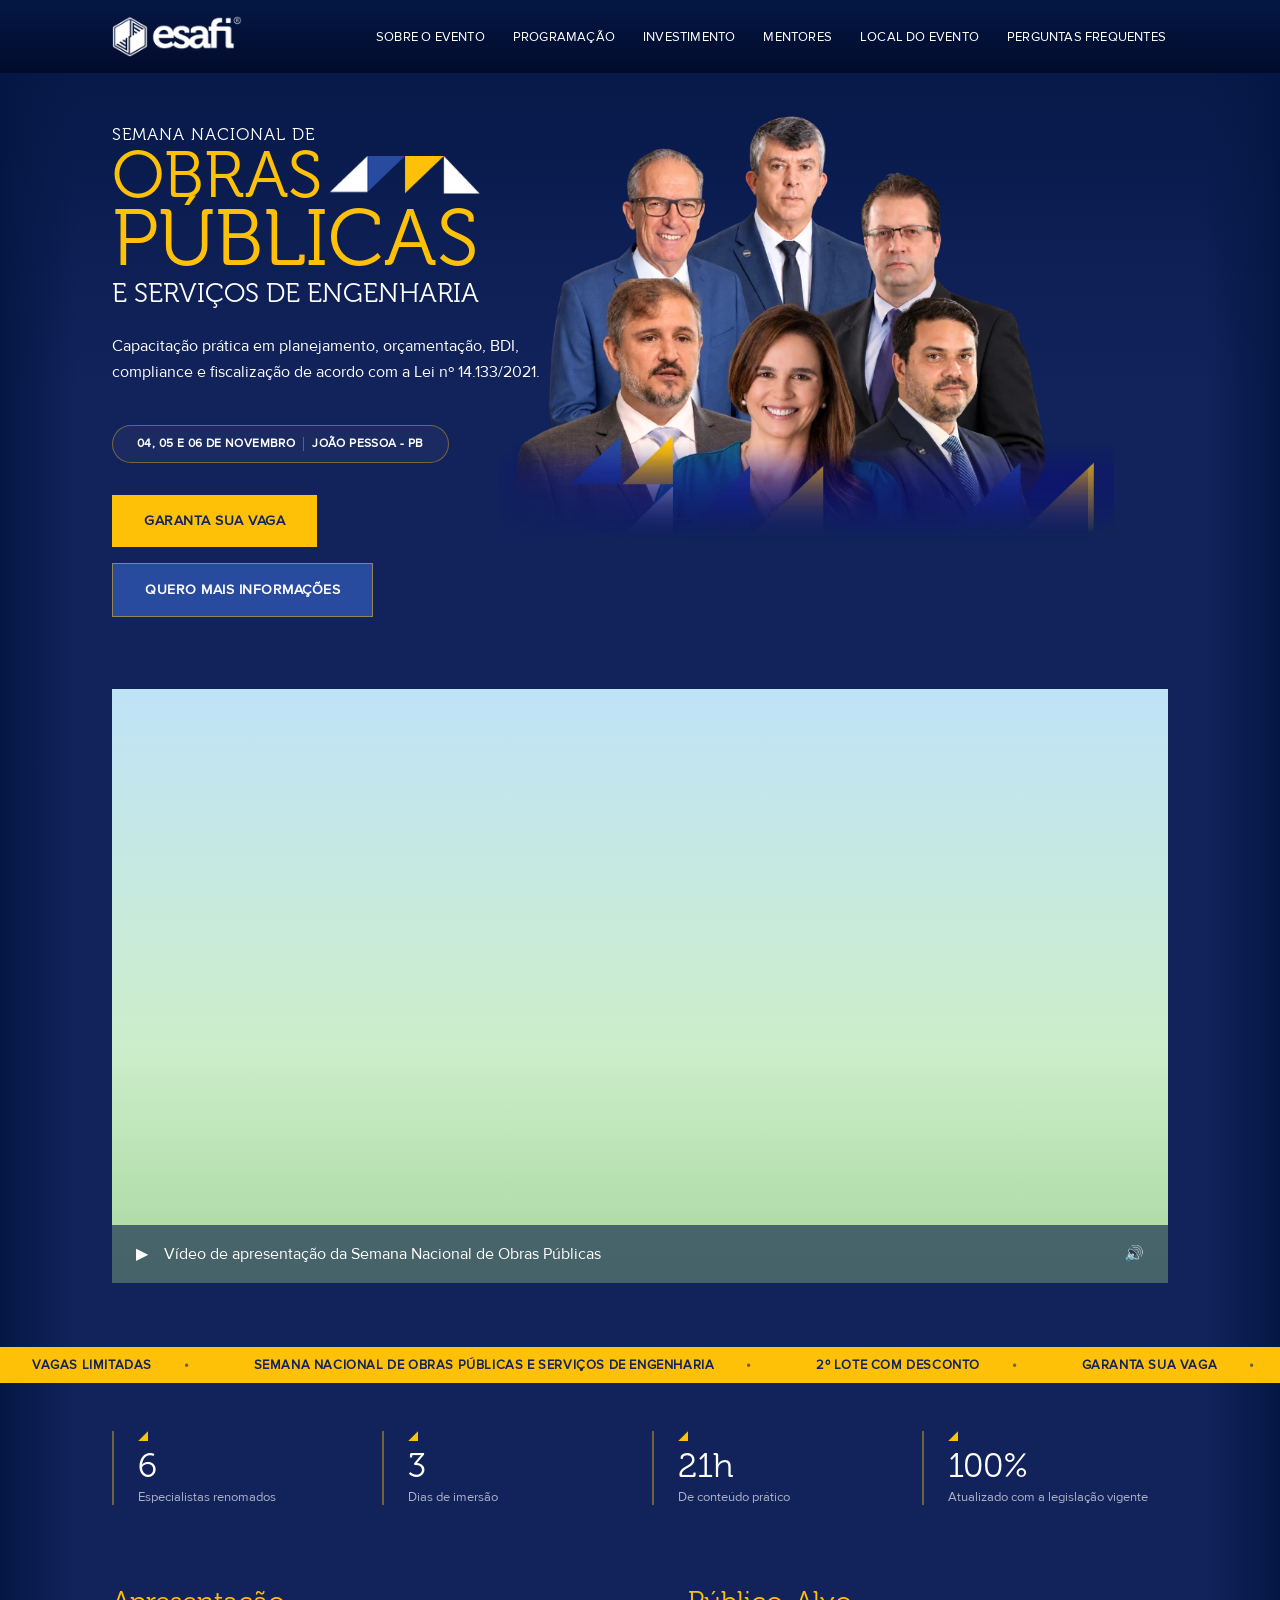
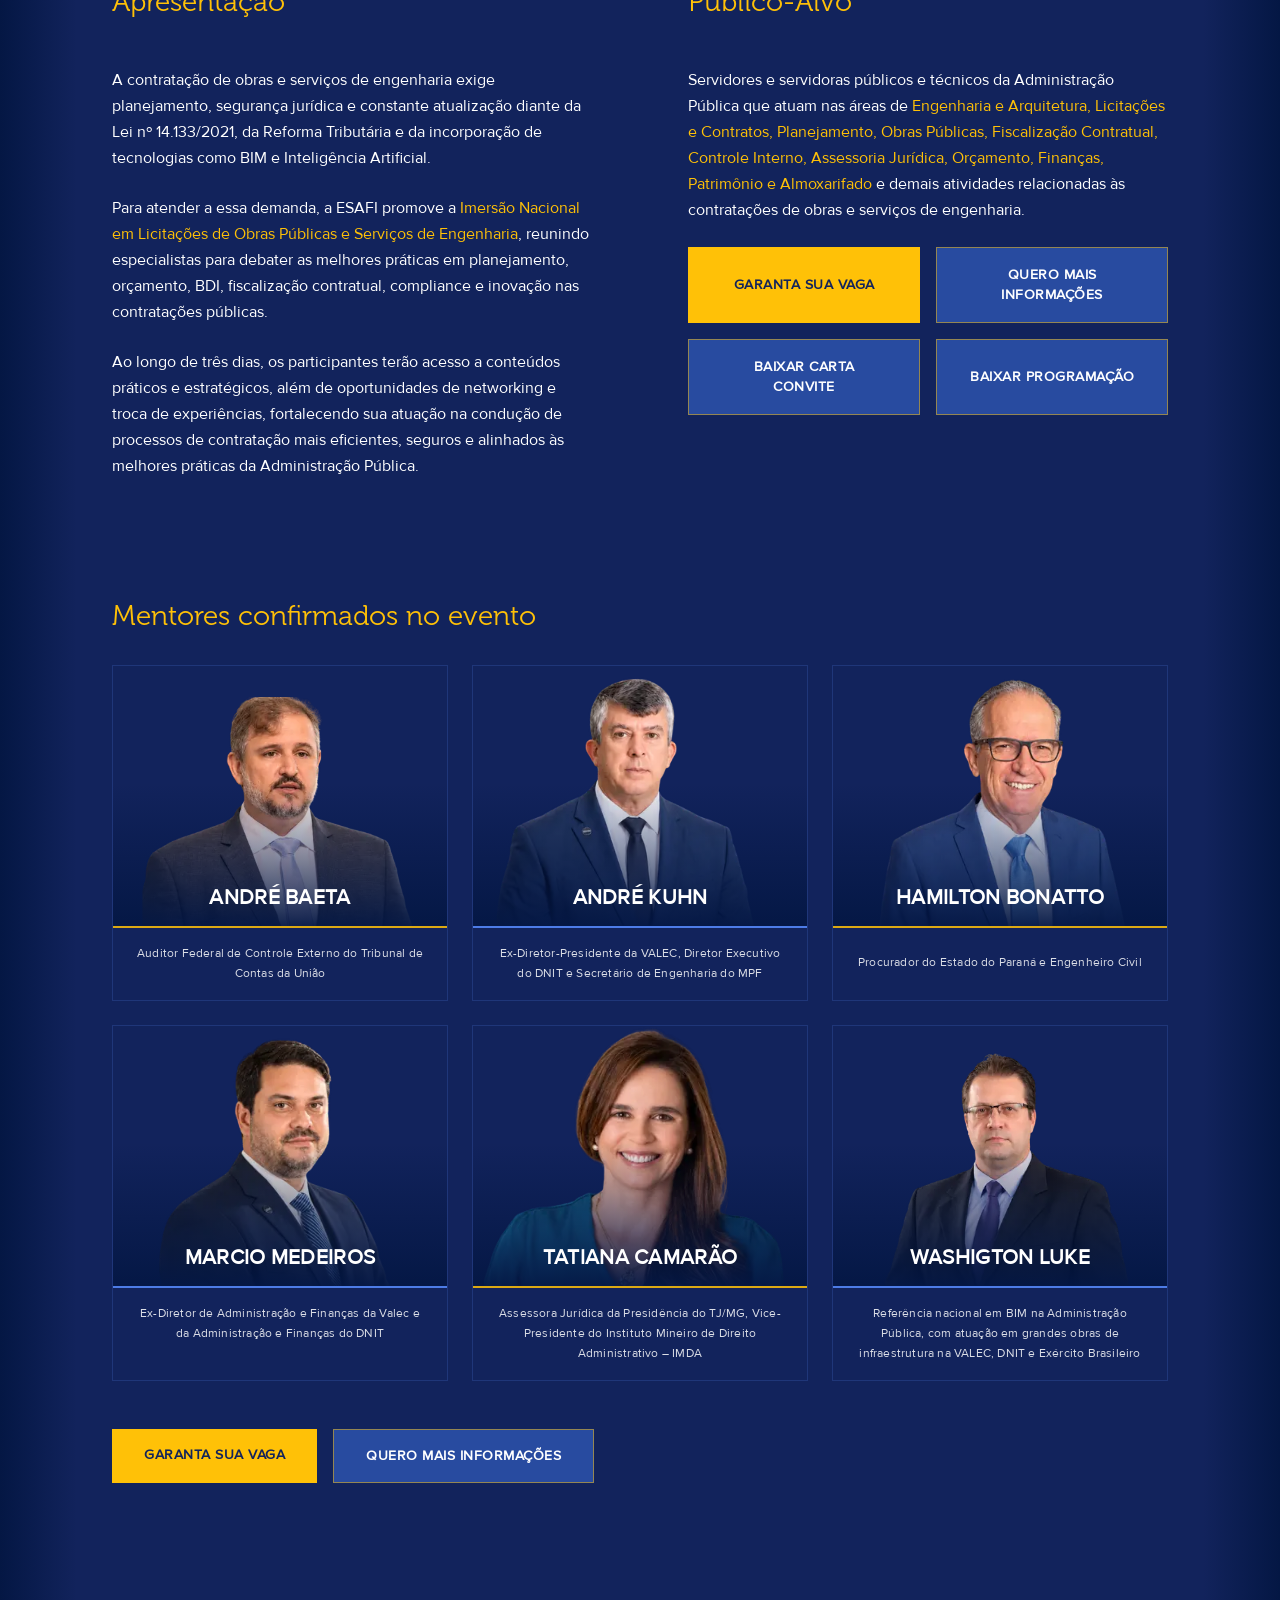
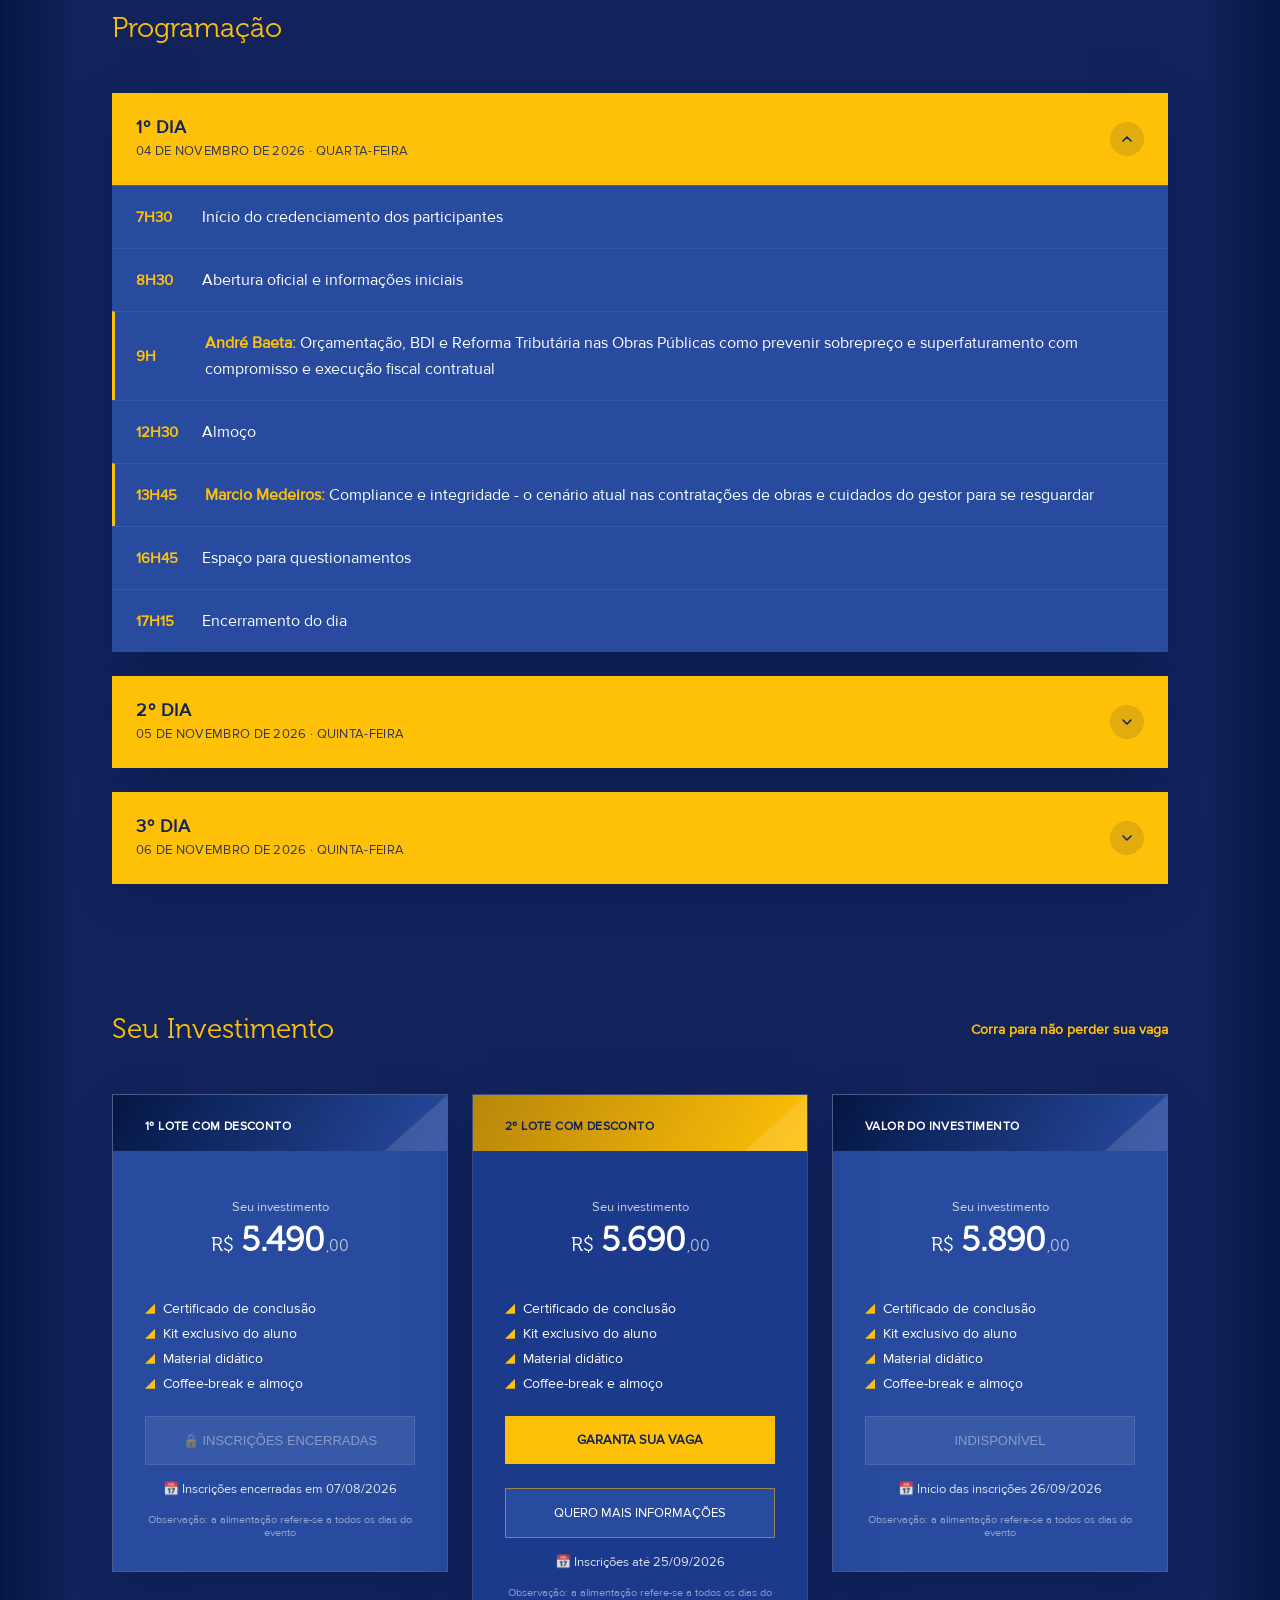
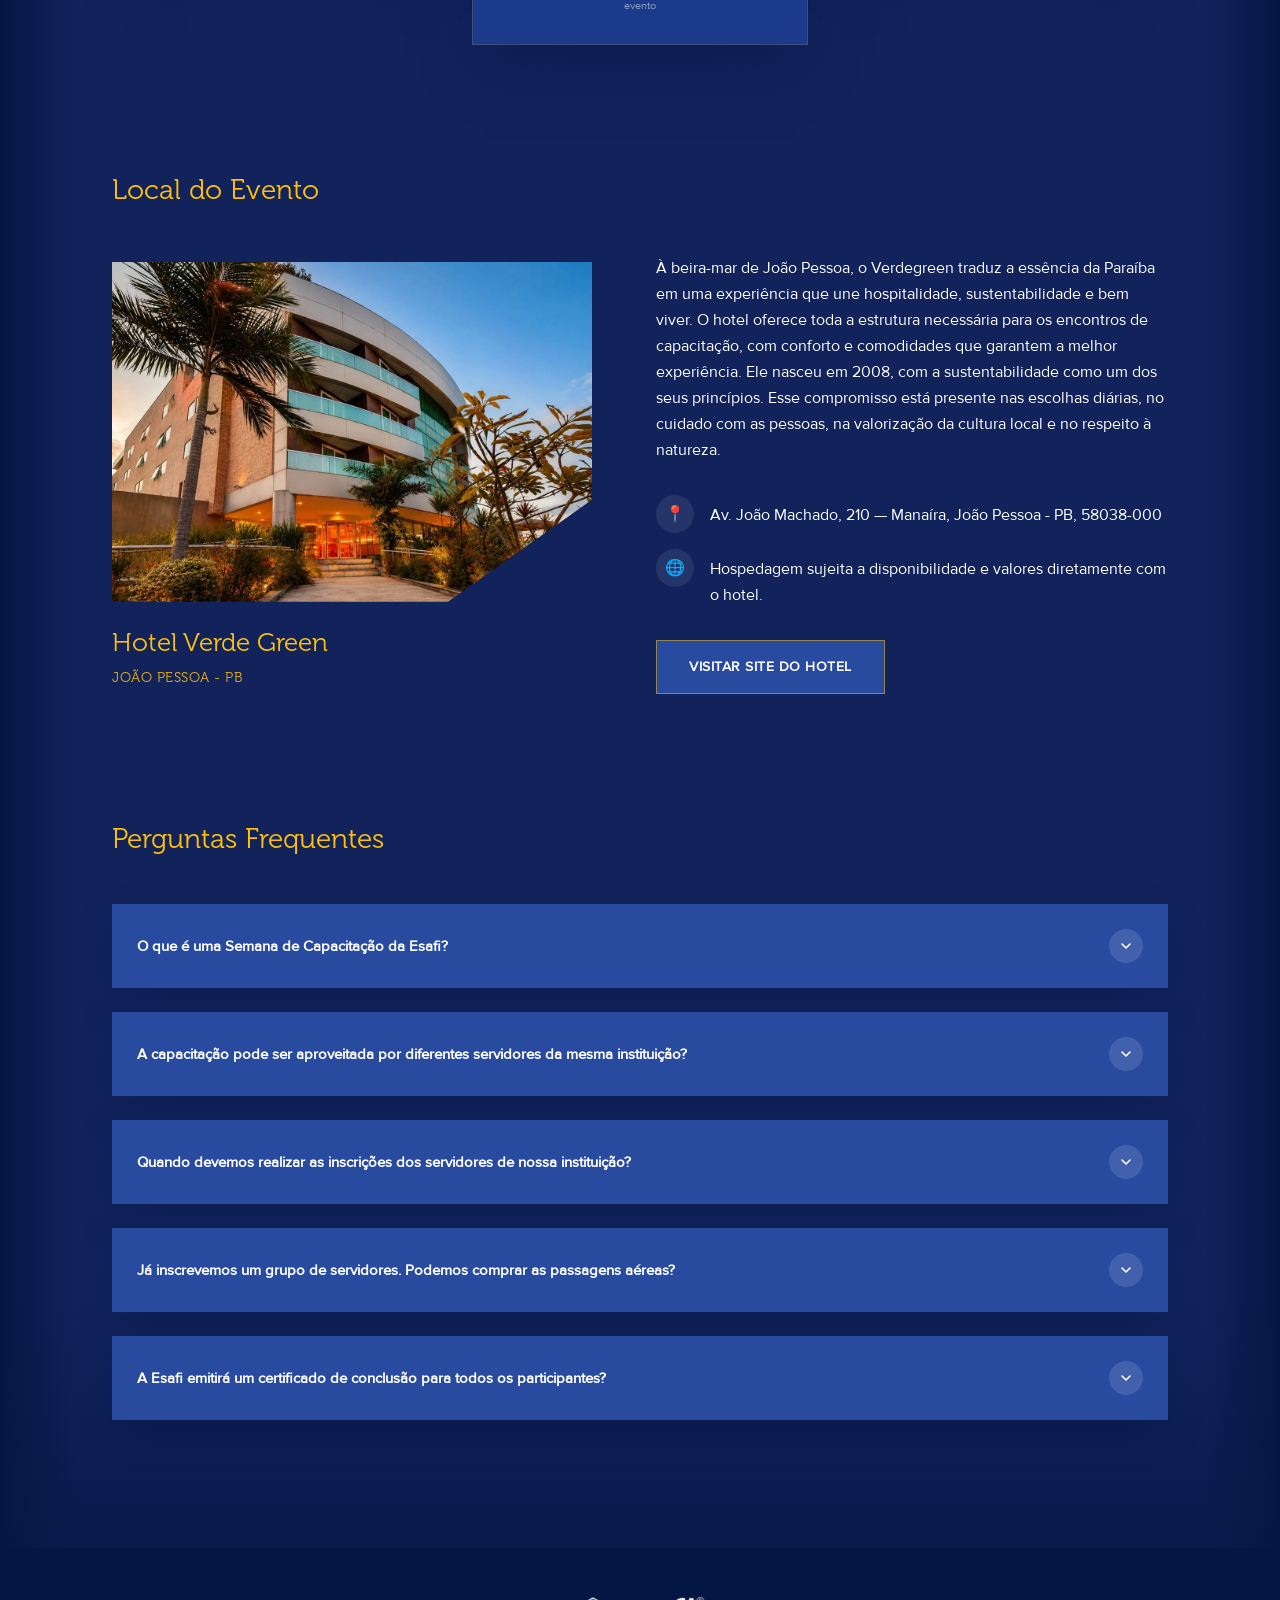
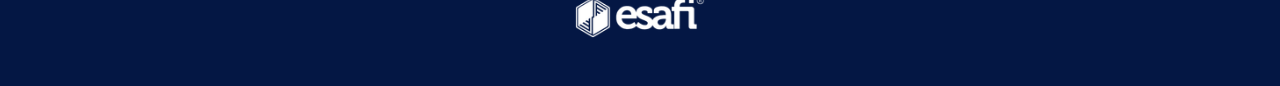
<file: index.html>
<!DOCTYPE html>
<html lang="pt-BR">
<head>
<meta charset="UTF-8">
<meta name="viewport" content="width=device-width, initial-scale=1.0">
<title>Semana Nacional de Obras Públicas e Serviços de Engenharia | ESAFI</title>
<meta name="description" content="Capacitação prática em planejamento, orçamentação, BDI, compliance e fiscalização de acordo com a Lei nº 14.133/2021. 04, 05 e 06 de novembro em João Pessoa - PB.">
<link rel="stylesheet" href="styles.css">
</head>
<body>

<header class="site-header" id="site-header">
  <div class="container">
    <a href="#topo" class="logo"><img class="logo-full" src="assets/marks/esafi-logo.png" alt="ESAFI"></a>
    <nav class="main-nav" id="main-nav">
      <ul>
        <li><a href="#sobre">SOBRE O EVENTO</a></li>
        <li><a href="#programacao">PROGRAMAÇÃO</a></li>
        <li><a href="#investimento">INVESTIMENTO</a></li>
        <li><a href="#palestrantes">MENTORES</a></li>
        <li><a href="#local">LOCAL DO EVENTO</a></li>
        <li><a href="#faq">PERGUNTAS FREQUENTES</a></li>
      </ul>
    </nav>
    <button class="nav-toggle" id="nav-toggle" aria-label="Abrir menu">&#9776;</button>
  </div>
</header>

<main id="topo">

  <section class="hero" id="sobre">
    <img class="hero-speakers" src="assets/images/palestrantes-hero.webp" alt="Palestrantes da Semana Nacional de Obras Públicas e Serviços de Engenharia">
    <div class="container">
      <div class="hero-top">
        <div class="hero-text">
          <p class="display-eyebrow">SEMANA NACIONAL DE</p>
          <h1 class="display-hero">
            <span class="hero-title-row">
              <span class="hero-title-word hero-title-word--small">OBRAS</span>
              <img class="pinwheel" src="assets/marks/logo-mark.png" alt="" aria-hidden="true">
            </span>
            <span class="hero-title-word">PÚBLICAS</span>
            <span class="hero-title-sub">E SERVIÇOS DE ENGENHARIA</span>
          </h1>
          <p class="body-text hero-desc">Capacitação prática em planejamento, orçamentação, BDI, compliance e fiscalização de acordo com a Lei nº 14.133/2021.</p>
          <div class="hero-badge">
            <span class="label-nav">04, 05 E 06 DE NOVEMBRO</span>
            <span class="hero-badge-divider" aria-hidden="true"></span>
            <span class="label-nav">JOÃO PESSOA - PB</span>
          </div>
          <div class="hero-cta btn-row">
            <a href="https://esafi.com.br/eventos/imersao-licitacoes-obras-engenharia#form" target="_blank" rel="noopener" class="btn btn-primary label-nav">GARANTA SUA VAGA</a>
            <a href="#" class="btn btn-secondary label-nav js-open-info-modal">QUERO MAIS INFORMAÇÕES</a>
          </div>
        </div>
      </div>

      <div class="hero-video reveal">
        <div class="hero-video-controls">
          <span>▶</span>
          <span class="body-text">Vídeo de apresentação da Semana Nacional de Obras Públicas</span>
          <span style="margin-left:auto;">🔊</span>
        </div>
      </div>
    </div>

    <div class="ticker">
      <div class="ticker-track">
        <span class="ticker-item">VAGAS LIMITADAS</span>
        <span class="ticker-item">SEMANA NACIONAL DE OBRAS PÚBLICAS E SERVIÇOS DE ENGENHARIA</span>
        <span class="ticker-item">2º LOTE COM DESCONTO</span>
        <span class="ticker-item">GARANTA SUA VAGA</span>
        <span class="ticker-item" aria-hidden="true">VAGAS LIMITADAS</span>
        <span class="ticker-item" aria-hidden="true">SEMANA NACIONAL DE OBRAS PÚBLICAS E SERVIÇOS DE ENGENHARIA</span>
        <span class="ticker-item" aria-hidden="true">2º LOTE COM DESCONTO</span>
        <span class="ticker-item" aria-hidden="true">GARANTA SUA VAGA</span>
      </div>
    </div>

    <div class="container stats-row reveal">
      <div class="stat">
        <span class="stat-icon" aria-hidden="true"></span>
        <span class="stat-value">6</span>
        <span class="stat-label">Especialistas renomados</span>
      </div>
      <div class="stat">
        <span class="stat-icon" aria-hidden="true"></span>
        <span class="stat-value">3</span>
        <span class="stat-label">Dias de imersão</span>
      </div>
      <div class="stat">
        <span class="stat-icon" aria-hidden="true"></span>
        <span class="stat-value">21h</span>
        <span class="stat-label">De conteúdo prático</span>
      </div>
      <div class="stat">
        <span class="stat-icon" aria-hidden="true"></span>
        <span class="stat-value">100%</span>
        <span class="stat-label">Atualizado com a legislação vigente</span>
      </div>
    </div>
  </section>

  <section id="apresentacao">
    <div class="container">
      <div class="two-col">
        <div class="reveal">
          <div class="section-heading">
            <h2 class="heading-section">Apresentação</h2>
          </div>
          <p class="body-text">A contratação de obras e serviços de engenharia exige planejamento, segurança jurídica e constante atualização diante da Lei nº 14.133/2021, da Reforma Tributária e da incorporação de tecnologias como BIM e Inteligência Artificial.</p>
          <p class="body-text">Para atender a essa demanda, a ESAFI promove a <span class="gold-text">Imersão Nacional em Licitações de Obras Públicas e Serviços de Engenharia</span>, reunindo especialistas para debater as melhores práticas em planejamento, orçamento, BDI, fiscalização contratual, compliance e inovação nas contratações públicas.</p>
          <p class="body-text">Ao longo de três dias, os participantes terão acesso a conteúdos práticos e estratégicos, além de oportunidades de networking e troca de experiências, fortalecendo sua atuação na condução de processos de contratação mais eficientes, seguros e alinhados às melhores práticas da Administração Pública.</p>
        </div>
        <div class="reveal" id="publico-alvo">
          <div class="section-heading">
            <h2 class="heading-section">Público-Alvo</h2>
          </div>
          <p class="body-text">Servidores e servidoras públicos e técnicos da Administração Pública que atuam nas áreas de <span class="gold-text">Engenharia e Arquitetura, Licitações e Contratos, Planejamento, Obras Públicas, Fiscalização Contratual, Controle Interno, Assessoria Jurídica, Orçamento, Finanças, Patrimônio e Almoxarifado</span> e demais atividades relacionadas às contratações de obras e serviços de engenharia.</p>
          <div class="btn-grid" id="inscricao">
            <a href="https://esafi.com.br/eventos/imersao-licitacoes-obras-engenharia#form" target="_blank" rel="noopener" class="btn btn-primary label-nav">GARANTA SUA VAGA</a>
            <a href="#" class="btn btn-secondary label-nav js-open-info-modal">QUERO MAIS INFORMAÇÕES</a>
            <a href="#" class="btn btn-secondary label-nav">BAIXAR CARTA CONVITE</a>
            <a href="#programacao" class="btn btn-secondary label-nav">BAIXAR PROGRAMAÇÃO</a>
          </div>
        </div>
      </div>
    </div>
  </section>

  <section id="palestrantes">
    <div class="container">
      <div class="section-heading reveal">
        <h2 class="heading-section">Mentores confirmados no evento</h2>
      </div>
      <div class="speaker-grid">
        <div class="speaker-card speaker-card--gold reveal" tabindex="0" data-speaker-name="André Baeta" data-speaker-bio="Auditor Federal de Controle Externo do Tribunal de Contas da União, atuando na fiscalização e controle de obras públicas. Participou, como integrante da equipe de auditoria ou como supervisor da fiscalização, de diversas auditorias de obras públicas.">
          <div class="speaker-photo">
            <img src="assets/images/speakers/andre-baeta.webp" loading="lazy" alt="André Baeta">
            <h3 class="heading-card">André Baeta</h3>
          </div>
          <div class="speaker-badge label-badge">Auditor Federal de Controle Externo do Tribunal de Contas da União</div>
        </div>
        <div class="speaker-card speaker-card--blue reveal" tabindex="0" data-speaker-name="André Kuhn" data-speaker-bio="Uma das principais referências nacionais em licitações e contratos de obras públicas. Foi Diretor-Presidente da VALEC e Diretor Executivo do DNIT e Secretário de Engenharia do MPF. Autor de obras de referência sobre licitações e contratos de obras públicas.">
          <div class="speaker-photo">
            <img src="assets/images/speakers/andre-kuhn.webp" loading="lazy" alt="André Kuhn">
            <h3 class="heading-card">André Kuhn</h3>
          </div>
          <div class="speaker-badge label-badge">Ex-Diretor-Presidente da VALEC, Diretor Executivo do DNIT e Secretário de Engenharia do MPF</div>
        </div>
        <div class="speaker-card speaker-card--gold reveal" tabindex="0" data-speaker-name="Hamilton Bonatto" data-speaker-bio="Procurador do Estado do Paraná. Engenheiro Civil, Mestre em Planejamento e Governança e Especialista em Direito Constitucional. Autor de diversos livros e autor da Coletânea de Cadernos Orientadores para Contratação de Obras e Serviços de Engenharia.">
          <div class="speaker-photo">
            <img src="assets/images/speakers/hamilton-bonatto.webp" loading="lazy" alt="Hamilton Bonatto">
            <h3 class="heading-card">Hamilton Bonatto</h3>
          </div>
          <div class="speaker-badge label-badge">Procurador do Estado do Paraná e Engenheiro Civil</div>
        </div>
        <div class="speaker-card speaker-card--blue reveal" tabindex="0" data-speaker-name="Marcio Medeiros" data-speaker-bio="Diretor de Administração e Finanças da Valec. Foi Diretor de Administração e Finanças do DNIT. Possui experiência em planejamento estratégico, gestão de projetos, governança, indicadores e gestão pública, com ênfase em Administração de Setores Específicos.">
          <div class="speaker-photo">
            <img src="assets/images/speakers/marcio-medeiros.webp" loading="lazy" alt="Marcio Medeiros">
            <h3 class="heading-card">Marcio Medeiros</h3>
          </div>
          <div class="speaker-badge label-badge">Ex-Diretor de Administração e Finanças da Valec e da Administração e Finanças do DNIT</div>
        </div>
        <div class="speaker-card speaker-card--gold reveal" tabindex="0" data-speaker-name="Tatiana Camarão" data-speaker-bio="Mestre em Direito Administrativo. Especialista em licitações, contratos, governança e gestão pública. Coautora de diversas obras de referência sobre licitações, gestão e fiscalização de contratos. Palestrante e consultora na área de contratações públicas.">
          <div class="speaker-photo">
            <img src="assets/images/speakers/tatiana-camarao.webp" loading="lazy" alt="Tatiana Camarão">
            <h3 class="heading-card">Tatiana Camarão</h3>
          </div>
          <div class="speaker-badge label-badge">Assessora Jurídica da Presidência do TJ/MG, Vice-Presidente do Instituto Mineiro de Direito Administrativo – IMDA</div>
        </div>
        <div class="speaker-card speaker-card--blue reveal" tabindex="0" data-speaker-name="Washigton Luke" data-speaker-bio="Engenheiro pelo Instituto Militar de Engenharia, mestre pela UnB e MBA pela FGV. Referência nacional em BIM na Administração Pública, com atuação em grandes obras de infraestrutura e cargos estratégicos na VALEC, DNIT e Exército Brasileiro.">
          <div class="speaker-photo">
            <img src="assets/images/speakers/washigton-luke.webp" loading="lazy" alt="Washigton Luke">
            <h3 class="heading-card">Washigton Luke</h3>
          </div>
          <div class="speaker-badge label-badge">Referência nacional em BIM na Administração Pública, com atuação em grandes obras de infraestrutura na VALEC, DNIT e Exército Brasileiro</div>
        </div>
      </div>
      <div class="speakers-cta btn-row reveal">
        <a href="https://esafi.com.br/eventos/imersao-licitacoes-obras-engenharia#form" target="_blank" rel="noopener" class="btn btn-primary label-nav">GARANTA SUA VAGA</a>
        <a href="#" class="btn btn-secondary label-nav js-open-info-modal">QUERO MAIS INFORMAÇÕES</a>
      </div>
    </div>
  </section>

  <section id="programacao">
    <div class="container">
      <div class="section-heading reveal">
        <h2 class="heading-section">Programação</h2>
      </div>

      <div class="schedule-list">
        <div class="schedule-day reveal is-open" data-accordion>
          <button type="button" class="schedule-head" aria-expanded="true">
            <span class="schedule-head-text">
              <span class="schedule-head-title label-badge">1º DIA</span>
              <span class="schedule-head-date label-badge">04 DE NOVEMBRO DE 2026 · QUARTA-FEIRA</span>
            </span>
            <span class="schedule-chevron" aria-hidden="true">
              <svg viewBox="0 0 24 24"><polyline points="6 9 12 15 18 9"></polyline></svg>
            </span>
          </button>
          <div class="schedule-body-wrap"><div class="schedule-body">
            <div class="schedule-row schedule-row--muted"><div class="schedule-time label-badge">7H30</div><div class="schedule-activity body-text">Início do credenciamento dos participantes</div></div>
            <div class="schedule-row schedule-row--muted"><div class="schedule-time label-badge">8H30</div><div class="schedule-activity body-text">Abertura oficial e informações iniciais</div></div>
            <div class="schedule-row schedule-row--talk"><div class="schedule-time label-badge">9H</div><div class="schedule-activity body-text"><span class="speaker-name-highlight">André Baeta:</span> Orçamentação, BDI e Reforma Tributária nas Obras Públicas como prevenir sobrepreço e superfaturamento com compromisso e execução fiscal contratual</div></div>
            <div class="schedule-row schedule-row--muted"><div class="schedule-time label-badge">12H30</div><div class="schedule-activity body-text">Almoço</div></div>
            <div class="schedule-row schedule-row--talk"><div class="schedule-time label-badge">13H45</div><div class="schedule-activity body-text"><span class="speaker-name-highlight">Marcio Medeiros:</span> Compliance e integridade - o cenário atual nas contratações de obras e cuidados do gestor para se resguardar</div></div>
            <div class="schedule-row schedule-row--muted"><div class="schedule-time label-badge">16H45</div><div class="schedule-activity body-text">Espaço para questionamentos</div></div>
            <div class="schedule-row schedule-row--muted"><div class="schedule-time label-badge">17H15</div><div class="schedule-activity body-text">Encerramento do dia</div></div>
          </div>
          </div>
        </div>

        <div class="schedule-day reveal" data-accordion>
          <button type="button" class="schedule-head" aria-expanded="false">
            <span class="schedule-head-text">
              <span class="schedule-head-title label-badge">2º DIA</span>
              <span class="schedule-head-date label-badge">05 DE NOVEMBRO DE 2026 · QUINTA-FEIRA</span>
            </span>
            <span class="schedule-chevron" aria-hidden="true">
              <svg viewBox="0 0 24 24"><polyline points="6 9 12 15 18 9"></polyline></svg>
            </span>
          </button>
          <div class="schedule-body-wrap"><div class="schedule-body">
            <div class="schedule-row schedule-row--muted"><div class="schedule-time label-badge">8H30</div><div class="schedule-activity body-text">Abertura dos trabalhos do dia e informações iniciais</div></div>
            <div class="schedule-row schedule-row--talk"><div class="schedule-time label-badge">9H</div><div class="schedule-activity body-text"><span class="speaker-name-highlight">Washigton Luke:</span> Utilização de BIM e IA nas contratações de obras e serviços de engenharia - as ferramentas informatizadas não substituem o profissional</div></div>
            <div class="schedule-row schedule-row--muted"><div class="schedule-time label-badge">12H30</div><div class="schedule-activity body-text">Almoço</div></div>
            <div class="schedule-row schedule-row--talk"><div class="schedule-time label-badge">13H45</div><div class="schedule-activity body-text"><span class="speaker-name-highlight">Tatiana Camarão:</span> Cuidados no planejamento das contratações - enfoque jurídico do estado técnico necessário à conclusão da fase interna da licitação</div></div>
            <div class="schedule-row schedule-row--muted"><div class="schedule-time label-badge">16H45</div><div class="schedule-activity body-text">Espaço para questionamentos</div></div>
            <div class="schedule-row schedule-row--muted"><div class="schedule-time label-badge">17H15</div><div class="schedule-activity body-text">Encerramento do dia</div></div>
          </div>
          </div>
        </div>

        <div class="schedule-day reveal" data-accordion>
          <button type="button" class="schedule-head" aria-expanded="false">
            <span class="schedule-head-text">
              <span class="schedule-head-title label-badge">3º DIA</span>
              <span class="schedule-head-date label-badge">06 DE NOVEMBRO DE 2026 · QUINTA-FEIRA</span>
            </span>
            <span class="schedule-chevron" aria-hidden="true">
              <svg viewBox="0 0 24 24"><polyline points="6 9 12 15 18 9"></polyline></svg>
            </span>
          </button>
          <div class="schedule-body-wrap"><div class="schedule-body">
            <div class="schedule-row schedule-row--muted"><div class="schedule-time label-badge">8H30</div><div class="schedule-activity body-text">Abertura dos trabalhos do dia e informações iniciais</div></div>
            <div class="schedule-row schedule-row--talk"><div class="schedule-time label-badge">9H</div><div class="schedule-activity body-text"><span class="speaker-name-highlight">André Kuhn:</span> Fiscalização de contratos de obras - inovações da legislação vigente que devem, ao mesmo tempo, preocupar-se com a especialização do gestor</div></div>
            <div class="schedule-row schedule-row--muted"><div class="schedule-time label-badge">12H30</div><div class="schedule-activity body-text">Almoço</div></div>
            <div class="schedule-row schedule-row--talk"><div class="schedule-time label-badge">13H45</div><div class="schedule-activity body-text"><span class="speaker-name-highlight">Hamilton Bonatto:</span> Contratação integrada e semi-integrada - divergências em relação ao demais regimes de execução de obras e serviços de engenharia</div></div>
            <div class="schedule-row schedule-row--muted"><div class="schedule-time label-badge">16H45</div><div class="schedule-activity body-text">Espaço para questionamentos</div></div>
            <div class="schedule-row schedule-row--muted"><div class="schedule-time label-badge">17H15</div><div class="schedule-activity body-text">Encerramento do evento e entrega de certificados</div></div>
          </div>
          </div>
        </div>
      </div>
    </div>
  </section>

  <section id="investimento">
    <div class="container">
      <div class="investimento-heading reveal">
        <div class="section-heading" style="margin-bottom:0;">
          <h2 class="heading-section">Seu Investimento</h2>
        </div>
        <p class="investimento-hurry">Corra para não perder sua vaga</p>
      </div>
      <div class="pricing-grid">
        <div class="pricing-card reveal">
          <div class="pricing-banner pricing-banner--blue">
            <span class="pricing-tag">1º LOTE COM DESCONTO</span>
          </div>
          <div class="pricing-box">
            <span class="pricing-box-label">Seu investimento</span>
            <span class="pricing-value">R$ <strong>5.490</strong><small>,00</small></span>
          </div>
          <ul class="pricing-features">
            <li>Certificado de conclusão</li>
            <li>Kit exclusivo do aluno</li>
            <li>Material didático</li>
            <li>Coffee-break e almoço</li>
          </ul>
          <button type="button" class="btn pricing-btn pricing-btn--disabled" disabled>🔒 INSCRIÇÕES ENCERRADAS</button>
          <p class="pricing-note">📅 Inscrições encerradas em 07/08/2026</p>
          <p class="pricing-obs">Observação: a alimentação refere-se a todos os dias do evento</p>
        </div>
        <div class="pricing-card pricing-card--featured reveal">
          <div class="pricing-banner pricing-banner--gold">
            <span class="pricing-tag pricing-tag--gold">2º LOTE COM DESCONTO</span>
          </div>
          <div class="pricing-box pricing-box--featured">
            <span class="pricing-box-label">Seu investimento</span>
            <span class="pricing-value">R$ <strong>5.690</strong><small>,00</small></span>
          </div>
          <ul class="pricing-features">
            <li>Certificado de conclusão</li>
            <li>Kit exclusivo do aluno</li>
            <li>Material didático</li>
            <li>Coffee-break e almoço</li>
          </ul>
          <a href="https://esafi.com.br/eventos/imersao-licitacoes-obras-engenharia#form" target="_blank" rel="noopener" class="btn btn-primary pricing-btn">GARANTA SUA VAGA</a>
          <a href="#" class="btn btn-secondary pricing-btn js-open-info-modal">QUERO MAIS INFORMAÇÕES</a>
          <p class="pricing-note">📅 Inscrições até 25/09/2026</p>
          <p class="pricing-obs">Observação: a alimentação refere-se a todos os dias do evento</p>
        </div>
        <div class="pricing-card reveal">
          <div class="pricing-banner pricing-banner--blue">
            <span class="pricing-tag">VALOR DO INVESTIMENTO</span>
          </div>
          <div class="pricing-box">
            <span class="pricing-box-label">Seu investimento</span>
            <span class="pricing-value">R$ <strong>5.890</strong><small>,00</small></span>
          </div>
          <ul class="pricing-features">
            <li>Certificado de conclusão</li>
            <li>Kit exclusivo do aluno</li>
            <li>Material didático</li>
            <li>Coffee-break e almoço</li>
          </ul>
          <button type="button" class="btn pricing-btn pricing-btn--disabled" disabled>INDISPONÍVEL</button>
          <p class="pricing-note">📅 Início das inscrições 26/09/2026</p>
          <p class="pricing-obs">Observação: a alimentação refere-se a todos os dias do evento</p>
        </div>
      </div>
    </div>
  </section>

  <section id="local">
    <div class="container">
      <div class="section-heading reveal">
        <h2 class="heading-section">Local do Evento</h2>
      </div>
      <div class="location-block reveal">
        <div class="location-card">
          <div class="location-photo"><img src="assets/images/hotel-verde-green.jpg" loading="lazy" alt="Fachada do Hotel Verde Green ao entardecer"></div>
          <div class="location-caption">
            <h3 class="location-name heading-section">Hotel Verde Green</h3>
            <div class="location-city label-nav">João Pessoa - PB</div>
          </div>
        </div>
        <div class="location-info">
          <p class="body-text">À beira-mar de João Pessoa, o Verdegreen traduz a essência da Paraíba em uma experiência que une hospitalidade, sustentabilidade e bem viver. O hotel oferece toda a estrutura necessária para os encontros de capacitação, com conforto e comodidades que garantem a melhor experiência. Ele nasceu em 2008, com a sustentabilidade como um dos seus princípios. Esse compromisso está presente nas escolhas diárias, no cuidado com as pessoas, na valorização da cultura local e no respeito à natureza.</p>
          <ul class="location-details">
            <li>
              <span class="location-icon" aria-hidden="true">📍</span>
              <span class="body-text">Av. João Machado, 210 — Manaíra, João Pessoa - PB, 58038-000</span>
            </li>
            <li>
              <span class="location-icon" aria-hidden="true">🌐</span>
              <span class="body-text">Hospedagem sujeita a disponibilidade e valores diretamente com o hotel.</span>
            </li>
          </ul>
          <div class="btn-row">
            <a href="https://www.verdegreen.com.br/" target="_blank" rel="noopener" class="btn btn-secondary label-nav">VISITAR SITE DO HOTEL</a>
          </div>
        </div>
      </div>
    </div>
  </section>

  <section id="faq">
    <div class="container">
      <div class="section-heading reveal">
        <h2 class="heading-section">Perguntas Frequentes</h2>
      </div>
      <div class="faq-list reveal">
        <div class="faq-item" data-accordion>
          <button type="button" class="faq-head" aria-expanded="false">
            <span class="faq-head-title label-badge">O que é uma Semana de Capacitação da Esafi?</span>
            <span class="schedule-chevron" aria-hidden="true">
              <svg viewBox="0 0 24 24"><polyline points="6 9 12 15 18 9"></polyline></svg>
            </span>
          </button>
          <div class="faq-body-wrap">
            <div class="faq-body">
              <p class="body-text">É uma experiência de capacitação ampla e multidisciplinar, que reúne, em um único evento, os maiores professores especialistas do Brasil, múltiplos temas e conhecimentos complementares.</p>
              <p class="body-text">O participante tem acesso a uma formação de altíssimo nível, aliando atualização, aplicação prática, diferentes perspectivas sobre temas relevantes, troca de experiências e insights, além da oportunidade de ampliar sua visão e adquirir conhecimentos que podem ser aplicados diretamente em sua atuação na Administração Pública.</p>
            </div>
          </div>
        </div>
        <div class="faq-item" data-accordion>
          <button type="button" class="faq-head" aria-expanded="false">
            <span class="faq-head-title label-badge">A capacitação pode ser aproveitada por diferentes servidores da mesma instituição?</span>
            <span class="schedule-chevron" aria-hidden="true">
              <svg viewBox="0 0 24 24"><polyline points="6 9 12 15 18 9"></polyline></svg>
            </span>
          </button>
          <div class="faq-body-wrap">
            <div class="faq-body">
              <p class="body-text">Sim. Esta é uma capacitação multidisciplinar e a programação é pensada para proporcionar conhecimentos que podem contribuir com diferentes servidores e áreas de uma mesma instituição. A participação de mais membros de diversas equipes também favorece a troca de experiências, o alinhamento de práticas e a disseminação do conhecimento no ambiente de trabalho.</p>
              <p class="body-text">Sendo assim, esta capacitação é indicada para os servidores envolvidos na elaboração de editais, licitações, execução e fiscalização de contratos, gestores, fiscais e membros de comissões, como também para técnicos das áreas de orçamento, contabilidade, controle interno, jurídico, patrimônio, auditoria e gestão.</p>
            </div>
          </div>
        </div>
        <div class="faq-item" data-accordion>
          <button type="button" class="faq-head" aria-expanded="false">
            <span class="faq-head-title label-badge">Quando devemos realizar as inscrições dos servidores de nossa instituição?</span>
            <span class="schedule-chevron" aria-hidden="true">
              <svg viewBox="0 0 24 24"><polyline points="6 9 12 15 18 9"></polyline></svg>
            </span>
          </button>
          <div class="faq-body-wrap">
            <div class="faq-body">
              <p class="body-text">Recomendamos realizar as inscrições o quanto antes, pois é a inscrição que garante a reserva da vaga na turma. Havendo uma autorização inicial para a participação dos servidores, mesmo que seja verbal, não é necessário aguardar a conclusão do processo de contratação.</p>
              <p class="body-text">A inscrição não gera cobrança ou obrigação de participação e poderá ser cancelada posteriormente, se necessário. Essa antecedência é especialmente importante em razão da alta procura e da possibilidade de algumas turmas atingirem sua capacidade máxima.</p>
              <p class="body-text">Após a inscrição, será gerado um comprovante, e a instituição poderá dar continuidade aos seus procedimentos internos de contratação. Quando a Nota de Empenho for emitida, basta encaminhá-la à ESAFI para a confirmação definitiva da participação.</p>
            </div>
          </div>
        </div>
        <div class="faq-item" data-accordion>
          <button type="button" class="faq-head" aria-expanded="false">
            <span class="faq-head-title label-badge">Já inscrevemos um grupo de servidores. Podemos comprar as passagens aéreas?</span>
            <span class="schedule-chevron" aria-hidden="true">
              <svg viewBox="0 0 24 24"><polyline points="6 9 12 15 18 9"></polyline></svg>
            </span>
          </button>
          <div class="faq-body-wrap">
            <div class="faq-body">
              <p class="body-text">Ainda não. Você deverá aguardar a confirmação oficial da turma antes de adquirir passagens aéreas e reservar hospedagem.</p>
              <p class="body-text">Assim que o quórum mínimo for atingido e a realização da Semana de Capacitação estiver confirmada, a ESAFI enviará um e-mail de confirmação aos participantes inscritos. A partir desse comunicado, a instituição poderá organizar a viagem com toda segurança.</p>
            </div>
          </div>
        </div>
        <div class="faq-item" data-accordion>
          <button type="button" class="faq-head" aria-expanded="false">
            <span class="faq-head-title label-badge">A Esafi emitirá um certificado de conclusão para todos os participantes?</span>
            <span class="schedule-chevron" aria-hidden="true">
              <svg viewBox="0 0 24 24"><polyline points="6 9 12 15 18 9"></polyline></svg>
            </span>
          </button>
          <div class="faq-body-wrap">
            <div class="faq-body">
              <p class="body-text">De acordo com a recomendação do Ministério da Educação, todos os participantes que atingirem a carga horária mínima de 75% receberão certificado físico, em mãos, ao final da Semana de Capacitação.</p>
            </div>
          </div>
        </div>
      </div>
    </div>
  </section>

</main>

<button type="button" class="scroll-top" id="scroll-top" aria-label="Voltar ao topo" hidden>
  <svg viewBox="0 0 24 24"><polyline points="18 15 12 9 6 15"></polyline></svg>
</button>

<div class="countdown-bar" id="countdown-bar" aria-live="off">
  <span class="countdown-label">Faltam</span>
  <div class="countdown-unit"><span class="countdown-value" id="cd-days">00</span><span class="countdown-unit-label">d</span></div>
  <div class="countdown-unit"><span class="countdown-value" id="cd-hours">00</span><span class="countdown-unit-label">h</span></div>
  <div class="countdown-unit"><span class="countdown-value" id="cd-minutes">00</span><span class="countdown-unit-label">m</span></div>
  <div class="countdown-unit"><span class="countdown-value" id="cd-seconds">00</span><span class="countdown-unit-label">s</span></div>
</div>

<footer class="site-footer">
  <div class="container footer-inner">
    <a href="#topo" class="logo"><img class="logo-full" src="assets/marks/esafi-logo.png" alt="ESAFI"></a>
  </div>
</footer>

<div class="modal-overlay bio-modal-overlay" id="bio-modal-overlay" hidden>
  <div class="modal bio-modal" role="dialog" aria-modal="true" aria-labelledby="bio-modal-name">
    <button type="button" class="modal-close" id="bio-modal-close" aria-label="Fechar">&times;</button>
    <h3 id="bio-modal-name" class="heading-section" style="font-size:22px;"></h3>
    <p class="body-text" id="bio-modal-text"></p>
  </div>
</div>

<div class="modal-overlay" id="info-modal-overlay" hidden>
  <div class="modal" role="dialog" aria-modal="true" aria-labelledby="info-modal-title">
    <button type="button" class="modal-close" id="info-modal-close" aria-label="Fechar">&times;</button>
    <h3 id="info-modal-title" class="heading-section" style="font-size:22px;">Quero mais informações</h3>
    <p class="body-text modal-desc">Preencha seus dados e nossa equipe entrará em contato com todos os detalhes da Semana Nacional de Obras Públicas e Serviços de Engenharia.</p>
    <form id="info-modal-form" novalidate>
      <div class="form-field">
        <label for="info-name" class="label-badge">Nome <span class="required-mark" aria-hidden="true">*</span></label>
        <input type="text" id="info-name" name="name" required autocomplete="name" placeholder="Seu nome completo">
        <span class="form-error" data-error-for="info-name"></span>
      </div>
      <div class="form-field">
        <label for="info-phone" class="label-badge">WhatsApp <span class="required-mark" aria-hidden="true">*</span></label>
        <input type="tel" id="info-phone" name="phone" required inputmode="numeric" autocomplete="tel" placeholder="(00) 00000-0000" maxlength="15">
        <span class="form-error" data-error-for="info-phone"></span>
      </div>
      <div class="form-field">
        <label for="info-email" class="label-badge">E-mail <span class="required-mark" aria-hidden="true">*</span></label>
        <input type="email" id="info-email" name="email" required autocomplete="email" placeholder="seu@email.com">
        <span class="form-error" data-error-for="info-email"></span>
      </div>
      <p class="modal-required-note">* Campos obrigatórios</p>
      <div class="modal-success" id="info-modal-success" hidden>Recebemos seus dados! Em breve entraremos em contato.</div>
      <div class="btn-row modal-actions">
        <button type="submit" class="btn btn-primary label-nav">ENVIAR</button>
        <button type="button" class="btn btn-secondary label-nav" id="info-modal-cancel">CANCELAR</button>
      </div>
    </form>
  </div>
</div>

<script src="script.js"></script>
</body>
</html>
</file>
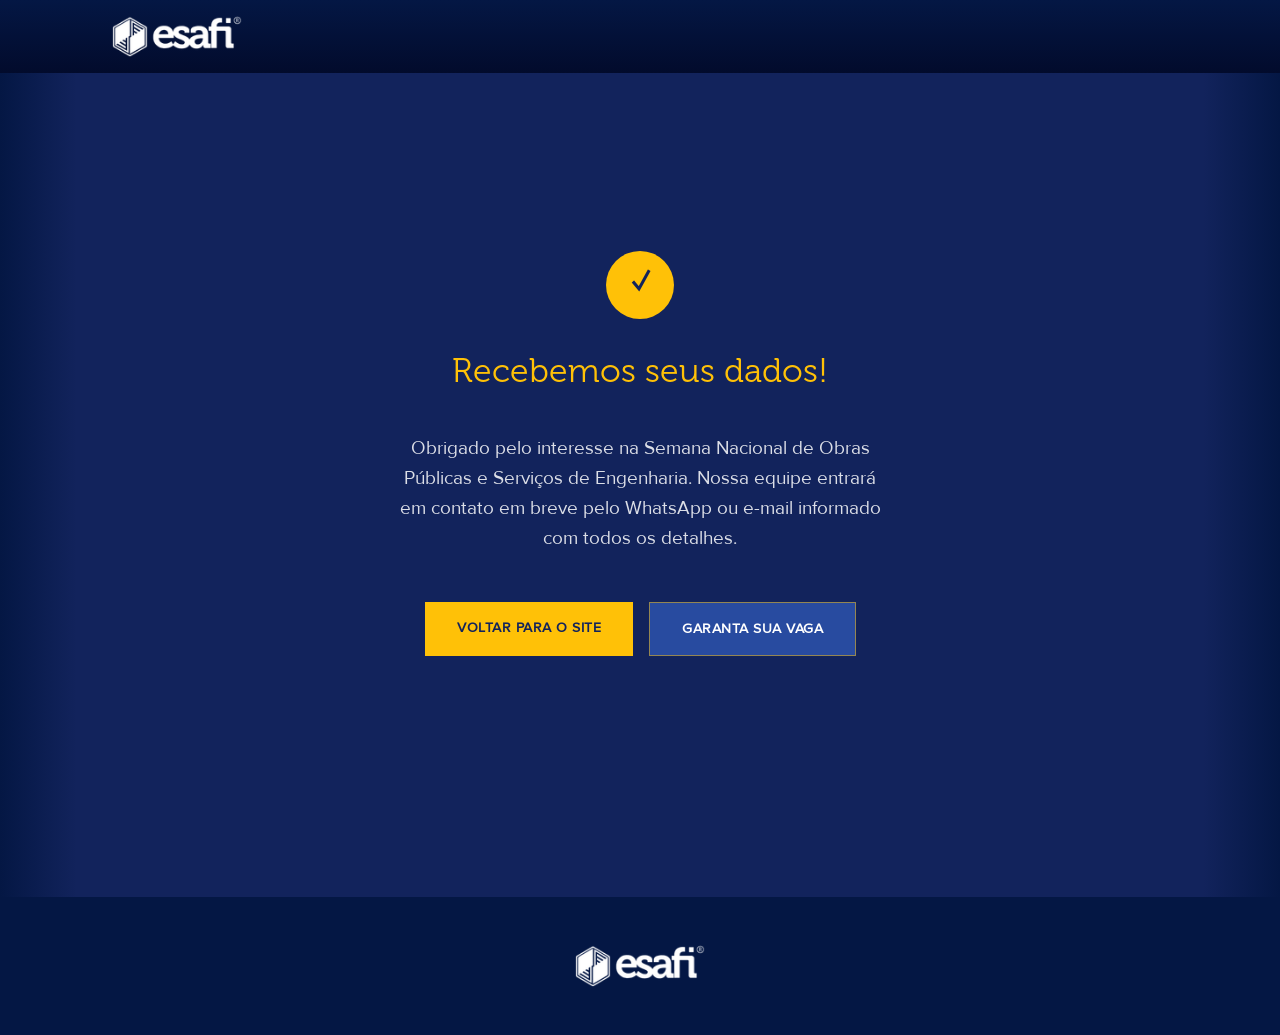
<file: obrigado.html>
<!DOCTYPE html>
<html lang="pt-BR">
<head>
<meta charset="UTF-8">
<meta name="viewport" content="width=device-width, initial-scale=1.0">
<title>Obrigado! | ESAFI</title>
<meta name="description" content="Recebemos seus dados. Em breve nossa equipe entrará em contato com todos os detalhes da Semana Nacional de Obras Públicas e Serviços de Engenharia.">
<meta name="robots" content="noindex">
<link rel="stylesheet" href="styles.css">
</head>
<body>

<header class="site-header" id="site-header">
  <div class="container">
    <a href="index.html" class="logo"><img class="logo-full" src="assets/marks/esafi-logo.png" alt="ESAFI"></a>
  </div>
</header>

<main>
  <section class="thanks-section">
    <div class="container thanks-content reveal is-visible">
      <span class="thanks-check" aria-hidden="true">&#10003;</span>
      <h1 class="heading-section thanks-title">Recebemos seus dados!</h1>
      <p class="body-text body-text--lead thanks-text">Obrigado pelo interesse na Semana Nacional de Obras Públicas e Serviços de Engenharia. Nossa equipe entrará em contato em breve pelo WhatsApp ou e-mail informado com todos os detalhes.</p>
      <div class="btn-row thanks-cta">
        <a href="index.html" class="btn btn-primary label-nav">VOLTAR PARA O SITE</a>
        <a href="https://esafi.com.br/eventos/imersao-licitacoes-obras-engenharia#form" target="_blank" rel="noopener" class="btn btn-secondary label-nav">GARANTA SUA VAGA</a>
      </div>
    </div>
  </section>
</main>

<footer class="site-footer">
  <div class="container footer-inner">
    <a href="index.html" class="logo"><img class="logo-full" src="assets/marks/esafi-logo.png" alt="ESAFI"></a>
  </div>
</footer>

</body>
</html>
</file>
<file: styles.css>
@import url('https://fonts.googleapis.com/css2?family=Poppins:wght@400;500;700;800&display=swap');

@font-face {
  font-family: "Museo";
  src: url("assets/fonts/museo-300.otf") format("opentype");
  font-weight: 300;
  font-style: normal;
  font-display: swap;
}

@font-face {
  font-family: "Proxima Nova";
  src: url("assets/fonts/ProximaNova-Regular.ttf") format("truetype");
  font-weight: 400;
  font-style: normal;
  font-display: swap;
}

:root {
  --surface: #12235C;
  --surface-header: #041744;
  --surface-raised: #284BA0;
  --gold: #FFC107;
  --ink: #FFFFFF;
  --ink-on-gold: #12235C;
  --ink-on-surface-raised: #FFFFFF;

  --font-sans: "Proxima Nova", "Poppins", system-ui, sans-serif;

  --space-1: 4px;
  --space-2: 8px;
  --space-3: 16px;
  --space-4: 24px;
  --space-5: 32px;
  --space-6: 48px;
  --space-7: 64px;
  --space-8: 96px;

  --radius-none: 0px;
  --radius-lg: 28px;
}

* { box-sizing: border-box; }

html { scroll-behavior: smooth; }

body {
  margin: 0;
  font-family: var(--font-sans);
  background:
    linear-gradient(to right, var(--surface-header) 0%, transparent 6%, transparent 94%, var(--surface-header) 100%),
    linear-gradient(to bottom, var(--surface-header) 0%, transparent 6%, transparent 94%, var(--surface-header) 100%),
    var(--surface);
  color: var(--ink);
}

img { max-width: 100%; display: block; }

.container {
  max-width: 1120px;
  margin: 0 auto;
  padding: 0 var(--space-5);
  position: relative;
  z-index: 1;
}

/* Typography */
.display-hero { margin: 0; display: block; }
.hero-title-row {
  display: flex;
  align-items: center;
  gap: 0;
}
.pinwheel { margin-left: var(--space-2); margin-bottom: 0.05em; }
.hero-title-word {
  font-family: "Museo", var(--font-sans);
  font-size: 80px;
  line-height: 0.86;
  font-weight: 300;
  color: var(--gold);
  text-transform: uppercase;
  display: block;
}
.hero-title-word--small { font-size: 66px; }
.hero-title-sub {
  font-family: "Museo", var(--font-sans);
  font-size: 27px;
  line-height: 1.2;
  font-weight: 300;
  color: var(--ink);
  display: block;
  margin-top: 4px;
}
.display-eyebrow { font-family: "Museo", var(--font-sans); font-size: 17px; line-height: 26px; font-weight: 300; color: var(--ink); letter-spacing: 1px; text-transform: uppercase; margin: 0; }
.heading-section { font-family: "Museo", var(--font-sans); font-size: 28px; line-height: 34px; font-weight: 300; color: var(--gold); margin: 0; }
.heading-card { font-size: 22px; line-height: 26px; font-weight: 700; color: var(--ink); margin: 0; }
.label-nav { font-size: 14px; line-height: 20px; font-weight: 700; letter-spacing: 0.5px; text-transform: uppercase; }
.label-badge { font-size: 15px; line-height: 20px; font-weight: 700; }
.body-text { font-size: 16px; line-height: 26px; font-weight: 400; color: var(--ink); }
.body-text--lead { font-size: 19px; line-height: 30px; font-weight: 300; }
.gold-text { color: var(--gold); }

/* Header */
.site-header {
  background: linear-gradient(180deg, var(--surface-header), #020b2c);
  position: sticky;
  top: 0;
  z-index: 100;
  transition: transform 0.3s ease;
}
.site-header.header-hidden {
  transform: translateY(-100%);
}
.site-header .container {
  display: flex;
  align-items: center;
  justify-content: space-between;
  padding-top: var(--space-3);
  padding-bottom: var(--space-3);
}
.logo {
  display: flex;
  align-items: center;
  text-decoration: none;
}
.logo-full {
  width: 130px;
  height: auto;
  display: block;
}
.main-nav ul {
  list-style: none;
  display: flex;
  gap: var(--space-4);
  margin: 0;
  padding: 0;
}
.main-nav a {
  position: relative;
  display: inline-block;
  padding: 6px 2px;
  color: var(--ink);
  text-decoration: none;
  font-size: 13px;
  font-weight: 500;
  letter-spacing: 0.2px;
  transition: color 0.3s ease;
}
.main-nav a::after {
  content: "";
  position: absolute;
  left: 2px;
  right: 2px;
  bottom: 0;
  height: 2px;
  background: var(--gold);
  border-radius: 2px;
  transform: scaleX(0);
  transform-origin: left;
  transition: transform 0.35s cubic-bezier(0.65, 0, 0.35, 1);
}
.main-nav a:hover {
  color: var(--gold);
}
.main-nav a:hover::after {
  transform: scaleX(1);
}
.main-nav a:active {
  color: #ffd54a;
}
.nav-toggle {
  display: none;
  background: none;
  border: 0;
  color: var(--ink);
  font-size: 28px;
  cursor: pointer;
}

/* Buttons */
.btn {
  position: relative;
  display: inline-block;
  border: 0;
  cursor: pointer;
  padding: var(--space-3) var(--space-5);
  border-radius: var(--radius-none);
  text-decoration: none;
  text-align: center;
  transition: transform 0.2s ease, box-shadow 0.2s ease, background-color 0.2s ease;
  will-change: transform;
}
.btn-primary {
  background: var(--gold);
  color: var(--ink-on-gold);
  font-weight: 800;
  box-shadow: 0 0 0 0 rgba(255, 193, 7, 0.5);
}
.btn-primary:hover {
  background: #ffd54a;
  box-shadow: 0 8px 20px -6px rgba(255, 193, 7, 0.6);
  transform: translateY(-2px);
}
.btn-primary:active {
  transform: translateY(0) scale(0.97);
  box-shadow: 0 4px 10px -4px rgba(255, 193, 7, 0.5);
}
.btn-secondary {
  background: var(--surface-raised);
  color: var(--ink-on-surface-raised);
  border: 1px solid rgba(255, 193, 7, 0.5);
}
.btn-secondary:hover {
  background: #3a5cc0;
  box-shadow: 0 8px 20px -8px rgba(40, 75, 160, 0.7);
  transform: translateY(-2px);
}
.btn-secondary:active {
  transform: translateY(0) scale(0.97);
  box-shadow: 0 4px 10px -6px rgba(40, 75, 160, 0.6);
}
.btn-row {
  display: flex;
  gap: var(--space-3);
  flex-wrap: wrap;
}
.btn-grid {
  display: grid;
  grid-template-columns: repeat(2, minmax(0, 1fr));
  gap: var(--space-3);
  max-width: 520px;
}
.btn-grid .btn {
  width: 100%;
  min-width: 0;
  min-height: 76px;
  white-space: normal;
  display: flex;
  align-items: center;
  justify-content: center;
  text-align: center;
}
.btn-stack {
  display: flex;
  flex-direction: column;
  gap: var(--space-3);
  align-items: flex-start;
}

/* Hero */
.hero {
  position: relative;
  overflow: hidden;
  padding: var(--space-5) 0 var(--space-7);
}
.hero .container {
  position: relative;
  z-index: 1;
}
.hero-top {
  display: grid;
  grid-template-columns: minmax(260px, 430px) 1fr;
  gap: var(--space-5);
  min-height: 520px;
}
.hero-text { min-width: 0; }
.hero-text .display-eyebrow { margin-top: var(--space-3); margin-bottom: 0; }
.hero-text .display-hero { margin-bottom: var(--space-3); }
.hero-speakers {
  position: absolute;
  top: var(--space-5);
  right: 13%;
  width: 48%;
  height: auto;
  max-height: 520px;
  object-fit: contain;
  object-position: top center;
  z-index: 1;
  -webkit-mask-image: linear-gradient(to top right, transparent 0%, black 16%, black 100%);
  mask-image: linear-gradient(to top right, transparent 0%, black 16%, black 100%);
}
.pinwheel {
  width: 150px;
  height: auto;
  flex-shrink: 0;
}

.hero-desc {
  margin-top: var(--space-4);
  max-width: 620px;
}
.hero-meta {
  margin-top: var(--space-4);
  display: flex;
  flex-direction: column;
  gap: var(--space-2);
}
.hero-meta .body-text {
  display: flex;
  align-items: center;
  gap: var(--space-2);
  margin: 0;
  font-family: "Museo", var(--font-sans);
  font-weight: 300;
}
.hero-cta {
  margin-top: var(--space-5);
}

.hero-photos {
  display: flex;
  margin-top: var(--space-6);
  gap: 2px;
  flex-wrap: wrap;
}
.hero-photos img {
  height: 180px;
  width: auto;
  flex: 1 1 140px;
  object-fit: cover;
}

.hero-video {
  margin-top: var(--space-7);
  background: linear-gradient(180deg, #bfe3f7, #cdeecb 60%, #a8d79f);
  border-radius: var(--radius-none);
  aspect-ratio: 16 / 9;
  height: auto;
  position: relative;
  overflow: hidden;
}
.hero-video-controls {
  position: absolute;
  bottom: 0;
  left: 0;
  right: 0;
  background: rgba(4, 23, 68, 0.6);
  padding: var(--space-3) var(--space-4);
  display: flex;
  align-items: center;
  gap: var(--space-3);
  color: var(--ink);
}

/* Section heading */
.section-heading {
  display: flex;
  align-items: flex-end;
  gap: var(--space-4);
  margin-bottom: var(--space-6);
}
section { padding: var(--space-7) 0; position: relative; }
#palestrantes { padding-top: var(--space-5); }
#apresentacao { padding-top: var(--space-2); }
#palestrantes .section-heading { margin-bottom: var(--space-5); }
.site-footer { position: relative; }

/* Apresentação / Público-Alvo */
.two-col {
  display: grid;
  grid-template-columns: 1fr 1fr;
  gap: var(--space-8);
}
.two-col .body-text { margin-bottom: var(--space-4); }
.two-col .btn-row, .two-col .btn-grid { margin-top: var(--space-4); }

/* Palestrantes */
.speaker-grid {
  display: grid;
  grid-template-columns: repeat(3, 1fr);
  gap: var(--space-4);
}
.speaker-card {
  width: 100%;
  overflow: hidden;
  border-radius: 0;
  background: var(--surface);
  border: 1px solid rgba(88, 140, 255, 0.18);
  position: relative;
  z-index: 0;
  transition: transform 0.4s ease, filter 0.4s ease, border-color 0.4s ease;
}
.speaker-card:hover {
  transform: translateY(-6px);
  filter: drop-shadow(0 0 22px rgba(88, 140, 255, 0.45));
  border-color: rgba(88, 140, 255, 0.5);
}
.speaker-photo {
  position: relative;
  height: 260px;
  overflow: hidden;
  display: flex;
  align-items: flex-end;
}
.speaker-photo img {
  display: block;
  position: absolute;
  left: 50%;
  top: 0;
  width: 100%;
  max-width: none;
  height: 100%;
  object-fit: contain;
  object-position: center top;
  transform: translateX(-50%);
  z-index: 0;
}
.speaker-photo img[alt="André Baeta"] {
  top: auto;
  bottom: 0;
  width: 88%;
  height: 88%;
  transform: translateX(-50%);
}
.speaker-photo::after {
  content: "";
  position: absolute;
  inset: 0;
  background: linear-gradient(to bottom, transparent 45%, rgba(4, 23, 68, 0.95) 100%);
  z-index: 1;
}
.speaker-photo .heading-card {
  position: relative;
  z-index: 2;
  width: 100%;
  font-size: 21px;
  line-height: 24px;
  font-weight: 800;
  text-transform: uppercase;
  letter-spacing: 0.3px;
  text-align: center;
  margin: 0 0 var(--space-3);
  padding: 0 var(--space-4);
}
.speaker-badge {
  padding: var(--space-3) var(--space-4);
  text-align: center;
  min-height: 72px;
  display: flex;
  align-items: center;
  justify-content: center;
  font-size: 12px;
  font-weight: 500;
  letter-spacing: 0.2px;
  color: var(--ink);
  opacity: 0.85;
}
.speaker-card--gold .speaker-badge { border-top: 2px solid var(--gold); }
.speaker-card--blue .speaker-badge { border-top: 2px solid #588cff; }

.speakers-cta {
  margin-top: var(--space-6);
}

/* Programação */
.schedule-list {
  max-width: 100%;
  margin: 0 auto;
  display: flex;
  flex-direction: column;
  gap: var(--space-4);
}
.schedule-day {
  background: var(--surface-raised);
  box-shadow: 0 16px 40px -12px rgba(4, 23, 68, 0.55);
  overflow: hidden;
  transition: box-shadow 0.35s ease;
}
.schedule-day.is-open {
  box-shadow: 0 20px 48px -10px rgba(4, 23, 68, 0.65);
}
.schedule-head {
  width: 100%;
  background: var(--gold);
  color: var(--ink-on-gold);
  padding: var(--space-4);
  display: flex;
  align-items: center;
  gap: var(--space-4);
  cursor: pointer;
  user-select: none;
  border: 0;
  font-family: inherit;
  text-align: left;
}
.schedule-head-text {
  display: flex;
  flex-direction: column;
  gap: 4px;
  flex: 1;
}
.schedule-head-title { font-size: 18px; letter-spacing: 0.5px; }
.schedule-head-date { font-weight: 400; font-size: 13px; letter-spacing: 0.3px; opacity: 0.85; }
.schedule-chevron {
  flex-shrink: 0;
  width: 34px;
  height: 34px;
  border-radius: 50%;
  background: rgba(4, 23, 68, 0.12);
  display: flex;
  align-items: center;
  justify-content: center;
  transition: transform 0.4s cubic-bezier(0.65, 0, 0.35, 1), background 0.25s ease;
}
.schedule-chevron svg {
  width: 16px;
  height: 16px;
  stroke: currentColor;
  fill: none;
  stroke-width: 2.4;
  stroke-linecap: round;
  stroke-linejoin: round;
}
.schedule-head:hover .schedule-chevron { background: rgba(4, 23, 68, 0.2); }
.schedule-day.is-open .schedule-chevron { transform: rotate(180deg); }

.schedule-body-wrap {
  display: grid;
  grid-template-rows: 0fr;
  transition: grid-template-rows 0.45s cubic-bezier(0.65, 0, 0.35, 1);
}
.schedule-day.is-open .schedule-body-wrap {
  grid-template-rows: 1fr;
}
.schedule-body {
  display: flex;
  flex-direction: column;
  overflow: hidden;
  min-height: 0;
}
.schedule-row {
  display: flex;
  align-items: center;
  padding: 2px 0;
  border-top: 1px solid rgba(255, 255, 255, 0.08);
  transition: background 0.2s ease;
}
.schedule-row:hover {
  background: rgba(255, 255, 255, 0.06);
}
.schedule-time {
  width: 90px;
  flex-shrink: 0;
  color: var(--gold);
  padding: var(--space-3) var(--space-4);
}
.schedule-activity {
  color: var(--ink);
  padding: var(--space-3) var(--space-4) var(--space-3) 0;
}
.schedule-row--talk {
  position: relative;
  border-left: 3px solid var(--gold);
}
.schedule-row--talk .schedule-time {
  padding-left: calc(var(--space-4) - 3px);
}
.speaker-name-highlight {
  color: var(--gold);
  font-weight: 700;
}

/* Local do evento */
.location-block {
  display: grid;
  grid-template-columns: minmax(320px, 480px) 1fr;
  gap: var(--space-7);
  align-items: center;
}
.location-card { max-width: 100%; }
.location-photo {
  height: 340px;
  background: linear-gradient(135deg, var(--surface-raised), var(--surface-header));
  clip-path: polygon(0 0, 100% 0, 100% 70%, 70% 100%, 0 100%);
  overflow: hidden;
  position: relative;
  box-shadow: 0 24px 56px -16px rgba(4, 23, 68, 0.65);
}
.location-photo img {
  width: 100%;
  height: 100%;
  object-fit: cover;
  transition: transform 0.6s ease;
}
.location-photo:hover img { transform: scale(1.06); }
.location-caption { margin-top: var(--space-4); }
.location-name { color: var(--gold); margin: 0; font-size: 26px; }
.location-city { font-family: "Museo", var(--font-sans); font-weight: 300; color: var(--gold); margin: var(--space-2) 0 0; opacity: 0.9; }

.location-info { display: flex; flex-direction: column; }
.location-info .body-text { margin: 0 0 var(--space-3); }
.location-details {
  list-style: none;
  margin: var(--space-3) 0 var(--space-5);
  padding: 0;
  display: flex;
  flex-direction: column;
  gap: var(--space-3);
}
.location-details li {
  display: flex;
  align-items: flex-start;
  gap: var(--space-3);
}
.location-icon {
  width: 38px;
  height: 38px;
  flex-shrink: 0;
  border-radius: 50%;
  background: rgba(255, 255, 255, 0.08);
  display: flex;
  align-items: center;
  justify-content: center;
  font-size: 16px;
}
.location-details .body-text { margin: 0; padding-top: 7px; }

/* Perguntas Frequentes */
.faq-list {
  max-width: 100%;
  display: flex;
  flex-direction: column;
  gap: var(--space-4);
}
.faq-item {
  background: var(--surface-raised);
  border: 1px solid transparent;
  box-shadow: 0 16px 40px -12px rgba(4, 23, 68, 0.55);
  overflow: hidden;
  transition: box-shadow 0.35s ease, border-color 0.35s ease;
}
.faq-item.is-open {
  border-color: rgba(88, 140, 255, 0.55);
  box-shadow: 0 20px 48px -10px rgba(4, 23, 68, 0.65), 0 0 28px -8px rgba(88, 140, 255, 0.35);
}
.faq-head {
  width: 100%;
  background: none;
  color: var(--ink);
  padding: var(--space-4);
  display: flex;
  align-items: center;
  justify-content: space-between;
  gap: var(--space-4);
  cursor: pointer;
  user-select: none;
  border: 0;
  font-family: inherit;
  text-align: left;
}
.faq-head-title { font-weight: 700; }
.faq-item .schedule-chevron { background: rgba(255, 255, 255, 0.12); color: var(--ink); }
.faq-head:hover .schedule-chevron { background: rgba(255, 255, 255, 0.22); }
.faq-item.is-open .schedule-chevron { background: #588cff; color: var(--ink); }

.faq-body-wrap {
  display: grid;
  grid-template-rows: 0fr;
  transition: grid-template-rows 0.45s cubic-bezier(0.65, 0, 0.35, 1);
}
.faq-item.is-open .faq-body-wrap {
  grid-template-rows: 1fr;
}
.faq-body {
  overflow: hidden;
  min-height: 0;
}
.faq-body p {
  margin: 0;
  padding: 0 var(--space-4) var(--space-4);
  color: var(--ink-on-surface-raised);
}

/* Footer */
.site-footer {
  background: var(--surface-header);
  padding: var(--space-6) 0;
  margin-top: var(--space-7);
}
.footer-inner {
  display: flex;
  justify-content: center;
}

/* Scroll reveal */
.reveal {
  opacity: 0;
  transform: translateY(24px);
  transition: opacity 0.6s ease, transform 0.6s ease;
}
.reveal.is-visible {
  opacity: 1;
  transform: translateY(0);
}

/* Responsive */
@media (max-width: 1024px) {
  .hero-top { grid-template-columns: minmax(240px, 380px) 1fr; }
  .hero-title-word { font-size: 70px; }
  .hero-speakers { width: 44%; }
}

@media (max-width: 900px) {
  .speaker-grid { grid-template-columns: repeat(2, 1fr); }
  .two-col { grid-template-columns: 1fr; }
  .location-block { grid-template-columns: 1fr; }
  .hero-title-word { font-size: 64px; }
  .hero-title-sub { font-size: 26px; }
  .pinwheel { width: 130px; height: auto; }
  .logo-full { width: 100px; }
  .hero { display: flex; flex-direction: column; }
  .hero .container { order: 1; }
  .hero-top { grid-template-columns: 1fr; min-height: 0; }
  .hero-speakers {
    order: 2;
    position: static;
    width: 100%;
    max-width: 480px;
    height: auto;
    margin: var(--space-6) auto 0;
    display: block;
  }
  .main-nav { display: none; }
  .nav-toggle { display: block; }
  .site-header.nav-open .main-nav {
    display: block;
    position: absolute;
    top: 100%;
    left: 0;
    right: 0;
    background: var(--surface-header);
    padding: var(--space-4);
  }
  .site-header.nav-open .main-nav ul {
    flex-direction: column;
    gap: var(--space-4);
  }
}

@media (max-width: 640px) {
  .logo-full { width: 84px; }
  .hero-video-controls { padding: var(--space-2) var(--space-3); gap: var(--space-2); }
  .hero-video-controls .body-text { font-size: 13px; line-height: 18px; }
  .btn-grid { grid-template-columns: 1fr; max-width: 100%; }
  .speaker-grid { grid-template-columns: 1fr; }
  .hero-title-word { font-size: 44px; }
  .hero-title-sub { font-size: 20px; margin-top: 2px; }
  .pinwheel { width: 90px; height: auto; }
  .hero-photos img { height: 120px; }
  .hero-video { aspect-ratio: 16 / 9; height: auto; }
  .hero-speakers { max-width: 100%; }
}

/* Modal: Quero mais informações */
.modal-overlay {
  position: fixed;
  inset: 0;
  background: rgba(4, 23, 68, 0.72);
  display: flex;
  align-items: center;
  justify-content: center;
  padding: var(--space-4);
  z-index: 200;
  opacity: 0;
  transition: opacity 0.25s ease;
}
.modal-overlay[hidden] { display: none; }
.modal-overlay.is-visible { opacity: 1; }
.modal {
  position: relative;
  background: var(--surface);
  border: 1px solid rgba(255, 255, 255, 0.08);
  box-shadow: 0 32px 80px -20px rgba(0, 0, 0, 0.6);
  padding: var(--space-6) var(--space-5) var(--space-5);
  width: 100%;
  max-width: 440px;
  max-height: 90vh;
  overflow-y: auto;
  transform: translateY(16px) scale(0.98);
  transition: transform 0.3s cubic-bezier(0.65, 0, 0.35, 1);
}
.modal-overlay.is-visible .modal { transform: translateY(0) scale(1); }
.modal-close {
  position: absolute;
  top: var(--space-3);
  right: var(--space-3);
  width: 34px;
  height: 34px;
  border: 0;
  background: rgba(255, 255, 255, 0.08);
  color: var(--ink);
  font-size: 20px;
  line-height: 1;
  cursor: pointer;
  border-radius: 50%;
  transition: background 0.2s ease;
}
.modal-close:hover { background: rgba(255, 255, 255, 0.18); }
.modal-desc { margin: var(--space-3) 0 var(--space-5); }
.form-field {
  margin-bottom: var(--space-4);
  display: flex;
  flex-direction: column;
  gap: 6px;
}
.form-field label { color: var(--gold); }
.form-field input {
  background: rgba(255, 255, 255, 0.06);
  border: 1px solid rgba(255, 255, 255, 0.18);
  color: var(--ink);
  font-family: var(--font-sans);
  font-size: 16px;
  padding: var(--space-3);
  border-radius: var(--radius-none);
  transition: border-color 0.2s ease, background 0.2s ease;
}
.form-field input::placeholder { color: rgba(255, 255, 255, 0.45); }
.form-field input:focus {
  outline: none;
  border-color: var(--gold);
  background: rgba(255, 255, 255, 0.1);
}
.form-field input.is-invalid { border-color: #ff6b6b; }
.form-error {
  min-height: 16px;
  font-size: 12px;
  color: #ff8a8a;
}
.modal-actions { margin-top: var(--space-2); }
.modal-actions .btn { flex: 1; }
.modal-success {
  background: rgba(255, 193, 7, 0.12);
  border: 1px solid rgba(255, 193, 7, 0.4);
  color: var(--gold);
  padding: var(--space-3);
  margin-bottom: var(--space-4);
  font-size: 14px;
}

/* Obrigado page */
.thanks-section {
  min-height: calc(100vh - 140px);
  display: flex;
  align-items: center;
  justify-content: center;
  padding: var(--space-8) 0;
}
.thanks-content {
  max-width: 560px;
  text-align: center;
  display: flex;
  flex-direction: column;
  align-items: center;
}
.thanks-check {
  width: 68px;
  height: 68px;
  border-radius: 50%;
  background: var(--gold);
  color: var(--ink-on-gold);
  font-size: 32px;
  font-weight: 800;
  display: flex;
  align-items: center;
  justify-content: center;
  margin-bottom: var(--space-5);
}
.thanks-title { font-size: 34px; line-height: 40px; margin-bottom: var(--space-4); }
.thanks-text { color: rgba(255, 255, 255, 0.85); margin-bottom: var(--space-6); }
.thanks-cta { justify-content: center; }

/* UX additions: required marks, scroll-to-top */
.required-mark {
  color: var(--gold);
}
.modal-required-note {
  font-size: 12px;
  color: rgba(255, 255, 255, 0.6);
  margin: 0 0 var(--space-3);
}
.scroll-top {
  position: fixed;
  right: var(--space-4);
  bottom: var(--space-4);
  width: 46px;
  height: 46px;
  border: 0;
  border-radius: 50%;
  background: var(--gold);
  color: var(--ink-on-gold);
  cursor: pointer;
  display: flex;
  align-items: center;
  justify-content: center;
  box-shadow: 0 12px 28px -8px rgba(4, 23, 68, 0.6);
  z-index: 90;
  opacity: 0;
  transform: translateY(12px);
  transition: opacity 0.3s ease, transform 0.3s ease, background 0.2s ease;
}
.scroll-top[hidden] { display: flex; pointer-events: none; }
.scroll-top.is-visible {
  opacity: 1;
  transform: translateY(0);
  pointer-events: auto;
}
.scroll-top:hover { background: #ffd54a; }
.scroll-top svg {
  width: 20px;
  height: 20px;
  stroke: currentColor;
  fill: none;
  stroke-width: 2.4;
  stroke-linecap: round;
  stroke-linejoin: round;
}

/* Countdown bar */
.countdown-bar {
  position: fixed;
  left: 50%;
  top: var(--space-4);
  transform: translateX(-50%) translateY(-16px);
  display: flex;
  align-items: center;
  gap: var(--space-2);
  background: var(--surface-header);
  border: 1px solid rgba(255, 193, 7, 0.35);
  padding: 10px var(--space-4);
  box-shadow: 0 16px 36px -12px rgba(0, 0, 0, 0.6);
  z-index: 101;
  opacity: 0;
  pointer-events: none;
  transition: opacity 0.3s ease, transform 0.3s ease;
}
.countdown-bar.is-visible {
  opacity: 1;
  transform: translateX(-50%) translateY(0);
}
.countdown-label {
  font-family: var(--font-sans);
  font-size: 11px;
  font-weight: 700;
  letter-spacing: 0.5px;
  text-transform: uppercase;
  color: var(--gold);
  margin-right: 2px;
}
.countdown-unit {
  display: flex;
  align-items: baseline;
  gap: 2px;
}
.countdown-value {
  font-family: var(--font-sans);
  font-weight: 700;
  font-size: 18px;
  color: var(--ink);
  min-width: 20px;
  text-align: center;
}
.countdown-unit-label {
  font-size: 11px;
  color: rgba(255, 255, 255, 0.55);
}

@media (max-width: 640px) {
  .countdown-bar { gap: var(--space-1); padding: 8px var(--space-3); }
  .countdown-value { font-size: 15px; min-width: 16px; }
  .countdown-label { display: none; }
}

/* Speaker bio hover modal */
.bio-modal-overlay {
  pointer-events: none;
}
.bio-modal-overlay.is-visible {
  pointer-events: auto;
}
.bio-modal {
  max-width: 460px;
  pointer-events: auto;
}
.bio-modal #bio-modal-text {
  margin-top: var(--space-3);
}
.speaker-card { cursor: pointer; }
.speaker-card:focus { outline: 2px solid var(--gold); outline-offset: 4px; }

/* Investimento */
.investimento-heading {
  display: flex;
  align-items: center;
  justify-content: space-between;
  flex-wrap: wrap;
  gap: var(--space-3);
  margin-bottom: var(--space-6);
}
.investimento-hurry {
  display: flex;
  align-items: center;
  gap: var(--space-2);
  font-size: 14px;
  font-weight: 700;
  color: var(--gold);
  margin: 0;
}
.pricing-grid {
  display: grid;
  grid-template-columns: repeat(3, 1fr);
  gap: var(--space-4);
  align-items: start;
}
.pricing-card {
  position: relative;
  background: var(--surface-raised);
  border: 1px solid rgba(255, 193, 7, 0.15);
  box-shadow: 0 16px 40px -12px rgba(4, 23, 68, 0.55);
  padding: var(--space-5);
  display: flex;
  flex-direction: column;
  gap: var(--space-3);
  z-index: 0;
  transition: border-color 0.3s ease, box-shadow 0.3s ease;
}
.pricing-card:hover {
  border-color: rgba(88, 140, 255, 0.55);
  box-shadow: 0 16px 40px -12px rgba(4, 23, 68, 0.55), 0 0 32px -6px rgba(88, 140, 255, 0.4);
}
.pricing-card--featured {
  background: #1c3a8c;
  box-shadow: 0 24px 56px -14px rgba(4, 23, 68, 0.7);
  z-index: 1;
}
.pricing-tag {
  align-self: flex-start;
  background: rgba(255, 255, 255, 0.12);
  color: var(--ink);
  font-size: 11px;
  font-weight: 700;
  letter-spacing: 0.4px;
  padding: 6px var(--space-3);
}
.pricing-tag--gold {
  background: var(--gold);
  color: var(--ink-on-gold);
}
.pricing-box {
  padding: var(--space-2) 0 var(--space-4);
  text-align: center;
  display: flex;
  flex-direction: column;
  gap: 4px;
}
.pricing-box-label {
  font-size: 13px;
  color: rgba(255, 255, 255, 0.75);
}
.pricing-value {
  font-family: "Museo", var(--font-sans);
  font-weight: 300;
  font-size: 20px;
  color: var(--ink);
}
.pricing-value strong {
  font-weight: 700;
  font-size: 34px;
  margin: 0 2px;
}
.pricing-value small {
  font-size: 16px;
  opacity: 0.7;
}
.pricing-features {
  list-style: none;
  margin: 0;
  padding: 0;
  display: flex;
  flex-direction: column;
  gap: var(--space-2);
}
.pricing-features li {
  display: flex;
  align-items: center;
  gap: var(--space-2);
  font-size: 14px;
  color: var(--ink);
}
.pricing-features li::before {
  content: "";
  width: 10px;
  height: 10px;
  flex-shrink: 0;
  background: var(--gold);
  clip-path: polygon(0 100%, 100% 100%, 100% 0);
}
.pricing-btn {
  width: 100%;
  margin-top: var(--space-2);
  font-size: 13px;
}
.pricing-btn--disabled {
  background: rgba(255, 255, 255, 0.08);
  color: rgba(255, 255, 255, 0.4);
  cursor: not-allowed;
  border: 1px solid rgba(255, 255, 255, 0.1);
}
.pricing-btn--disabled:hover {
  transform: none;
  box-shadow: none;
  background: rgba(255, 255, 255, 0.08);
}
.pricing-note {
  font-size: 13px;
  color: rgba(255, 255, 255, 0.85);
  margin: 0;
  text-align: center;
}
.pricing-obs {
  font-size: 11px;
  color: rgba(255, 255, 255, 0.5);
  margin: 0;
  text-align: center;
}

@media (max-width: 900px) {
  .pricing-grid { grid-template-columns: 1fr; }
  .pricing-card--featured { order: -1; }
}

/* Hero pill badge */
.hero-badge {
  display: inline-flex;
  align-items: center;
  gap: var(--space-2);
  margin-top: var(--space-4);
  padding: 8px var(--space-4);
  border: 1px solid rgba(255, 193, 7, 0.4);
  border-radius: 999px;
  background: rgba(255, 255, 255, 0.04);
}
.hero-badge .label-nav { font-size: 12px; letter-spacing: 0.4px; }
.hero-badge-divider {
  width: 1px;
  height: 14px;
  background: rgba(255, 255, 255, 0.25);
}

/* Ticker */
.ticker {
  margin-top: var(--space-7);
  background: var(--gold);
  overflow: hidden;
  white-space: nowrap;
  position: relative;
}
.ticker-track {
  display: inline-flex;
  animation: ticker-scroll 26s linear infinite;
}
.ticker-item {
  display: inline-flex;
  align-items: center;
  padding: 10px var(--space-5);
  font-family: var(--font-sans);
  font-size: 13px;
  font-weight: 800;
  letter-spacing: 0.6px;
  color: var(--ink-on-gold);
  white-space: nowrap;
}
.ticker-item:not(:last-child)::after {
  content: "•";
  margin-left: var(--space-5);
  opacity: 0.6;
}
@keyframes ticker-scroll {
  from { transform: translateX(0); }
  to { transform: translateX(-50%); }
}
@media (prefers-reduced-motion: reduce) {
  .ticker-track { animation: none; }
}

/* Stats row */
.stats-row {
  display: grid;
  grid-template-columns: repeat(4, 1fr);
  gap: var(--space-4);
  padding-top: var(--space-6);
  padding-bottom: var(--space-2);
}
.stat {
  display: flex;
  flex-direction: column;
  align-items: flex-start;
  gap: 6px;
  padding-left: var(--space-4);
  border-left: 2px solid rgba(255, 193, 7, 0.4);
}
.stat-icon {
  width: 10px;
  height: 10px;
  background: var(--gold);
  clip-path: polygon(0 100%, 100% 100%, 100% 0);
  margin-bottom: 2px;
}
.stat-value {
  font-family: "Museo", var(--font-sans);
  font-weight: 300;
  font-size: 34px;
  color: var(--ink);
  line-height: 1;
}
.stat-label {
  font-size: 13px;
  color: rgba(255, 255, 255, 0.65);
}

/* Pricing banner header */
.pricing-banner {
  margin: calc(var(--space-5) * -1) calc(var(--space-5) * -1) var(--space-4);
  padding: var(--space-4) var(--space-5) var(--space-3);
  position: relative;
  overflow: hidden;
  display: flex;
  align-items: flex-end;
  min-height: 56px;
}
.pricing-banner::before {
  content: "";
  position: absolute;
  top: 0;
  right: 0;
  width: 90px;
  height: 100%;
  clip-path: polygon(100% 0, 100% 100%, 30% 100%);
  background: rgba(255, 255, 255, 0.12);
}
.pricing-banner--blue { background: linear-gradient(120deg, var(--surface-header), var(--surface-raised)); }
.pricing-banner--gold { background: linear-gradient(120deg, #b8860b, var(--gold)); }
.pricing-banner .pricing-tag {
  background: none;
  padding: 0;
  font-size: 12px;
  position: relative;
  z-index: 1;
}
.pricing-banner--gold .pricing-tag { color: var(--ink-on-gold); }

@media (max-width: 900px) {
  .stats-row { grid-template-columns: repeat(2, 1fr); }
}
@media (max-width: 900px) {
  .ticker { margin-top: 0; }
}
@media (max-width: 640px) {
  .stats-row { grid-template-columns: 1fr 1fr; gap: var(--space-3); }
  .stat-value { font-size: 26px; }
  .hero-badge { flex-direction: column; align-items: flex-start; gap: 4px; }
  .hero-badge-divider { display: none; }
}
</file>
